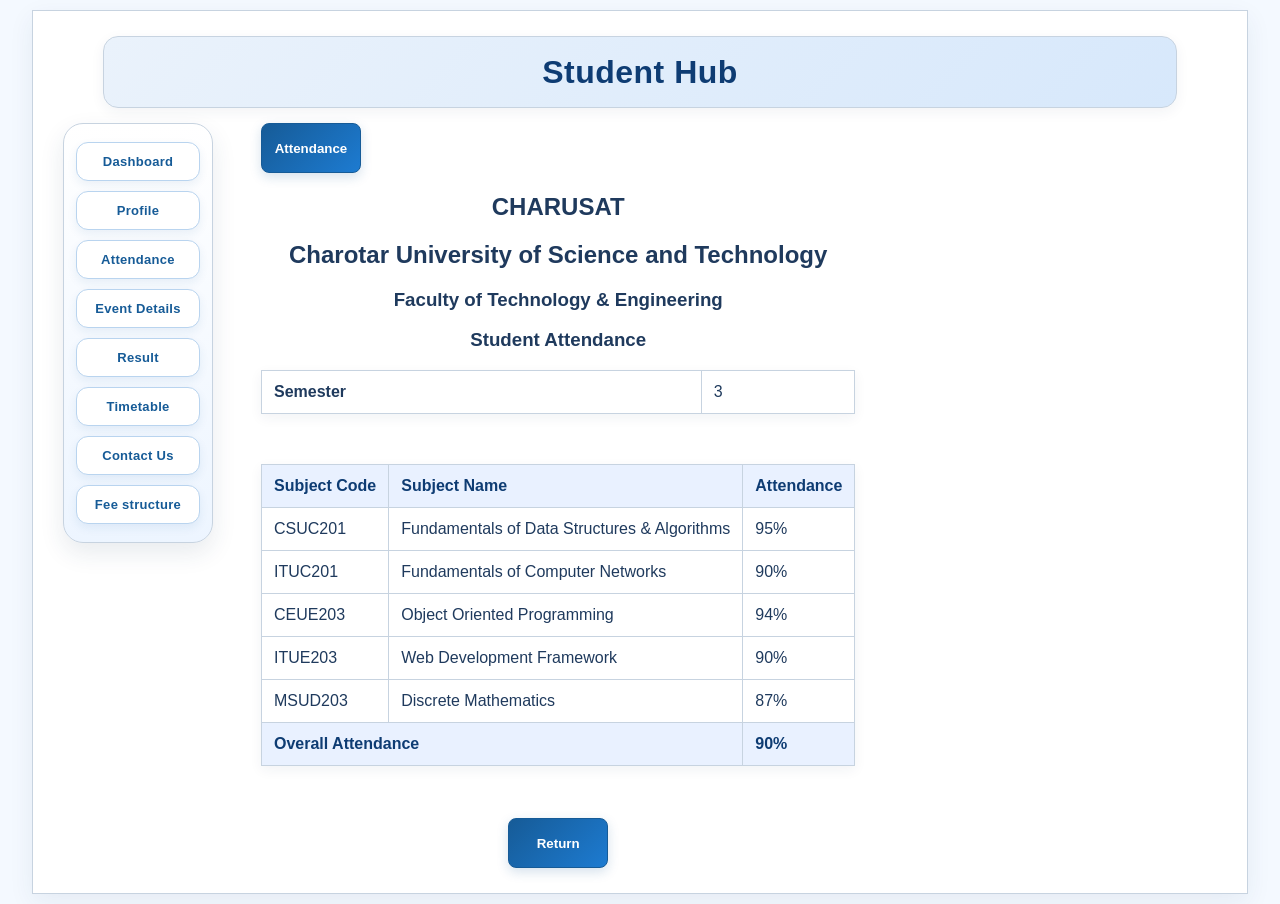
<file: attendance.html>
<!doctype html>
<html lang="en">
  <head>
    <meta charset="UTF-8" />
    <meta name="viewport" content="width=device-width, initial-scale=1.0" />

    <title>Student Hub</title>
    <link rel="stylesheet" href="styles.css" />
  </head>

  <body>
    <!-- Main Page Container -->
    <div class="main-container">
      <!-- Header -->
      <header>
        <h1>Student Hub</h1>
      </header>

      <!-- Main Content -->
      <main>
        <!-- Side Navigation Panel -->
        <nav>
          <a href="dashboard.html">Dashboard</a>

          <a href="profile.html"> Profile </a>

          <a href="attendance.html"> Attendance </a>

          <a href="event-details.html"> Event Details </a>

          <a href="result.html"> Result </a>

          <a href="timetable.html"> Timetable </a>

          <a href="contact_us.html"> Contact Us </a>

          <a href="fee.html"> Fee structure </a>
        </nav>

        <!-- Main Page Content -->
        <section>
          <!-- Home Button -->
          <button class="button-primary">Attendance</button>

          <!-- Photo / Main Content Box -->
          <div class="center-content">
            <h1>CHARUSAT</h1>
            <h2>Charotar University of Science and Technology</h2>
            <h3>Faculty of Technology & Engineering</h3>
            <h3>Student Attendance</h3>

            <table cellpadding="10" cellspacing="0">
              <tr>
                <td><b>Semester</b></td>
                <td>3</td>
              </tr>
            </table>

            <br />

            <table cellpadding="10" cellspacing="0">
              <tr>
                <th>Subject Code</th>
                <th>Subject Name</th>
                <th>Attendance</th>
              </tr>

              <tr>
                <td>CSUC201</td>
                <td>Fundamentals of Data Structures & Algorithms</td>
                <td>95%</td>
              </tr>

              <tr>
                <td>ITUC201</td>
                <td>Fundamentals of Computer Networks</td>
                <td>90%</td>
              </tr>

              <tr>
                <td>CEUE203</td>
                <td>Object Oriented Programming</td>
                <td>94%</td>
              </tr>

              <tr>
                <td>ITUE203</td>
                <td>Web Development Framework</td>
                <td>90%</td>
              </tr>

              <tr>
                <td>MSUD203</td>
                <td>Discrete Mathematics</td>
                <td>87%</td>
              </tr>

              <tr>
                <th colspan="2">Overall Attendance</th>
                <th>90%</th>
              </tr>
            </table>

            <br /><br />

            <a href="home.html">
              <button class="return-btn">Return</button>
            </a>
          </div>
        </section>
      </main>
    </div>
  </body>
</html>
</file>
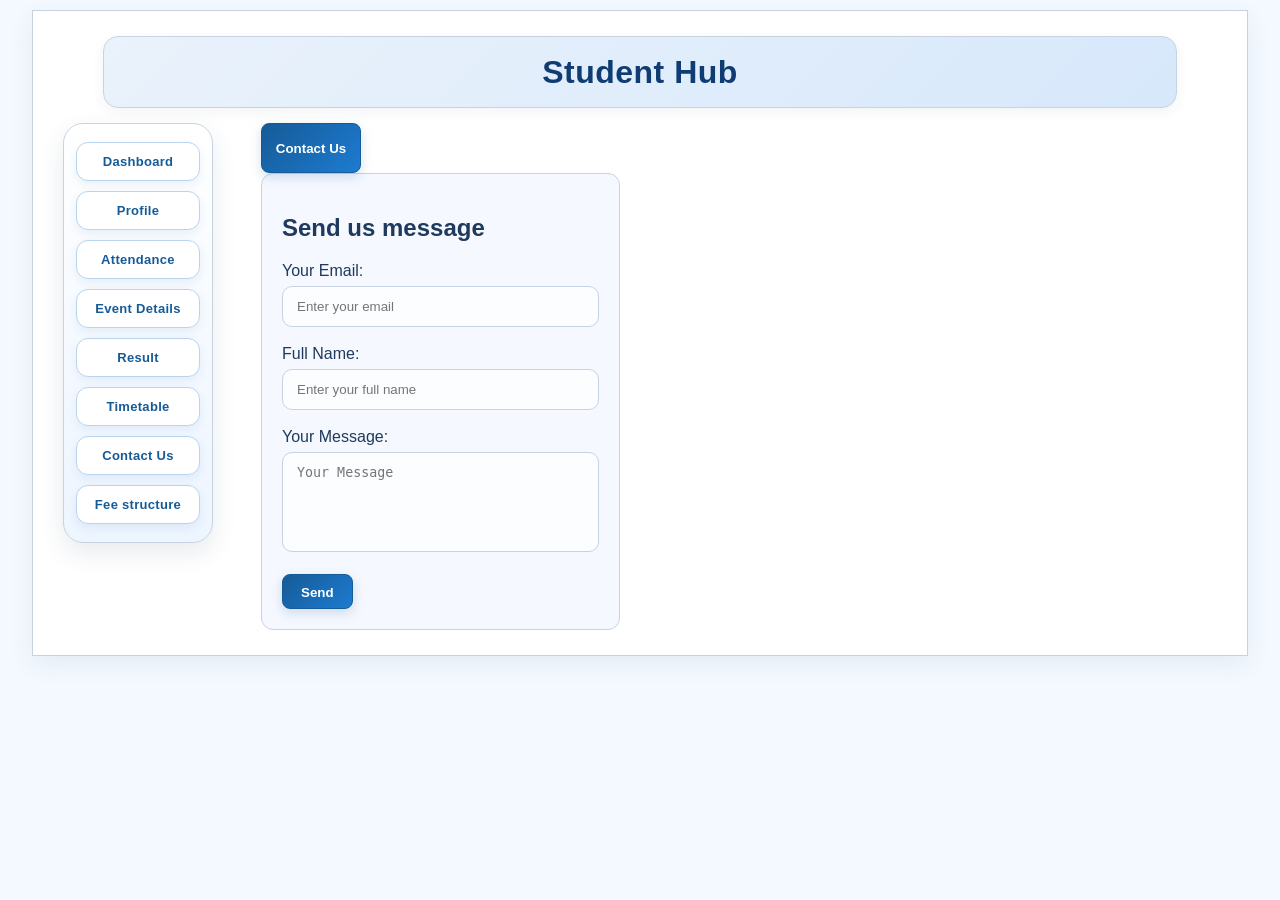
<file: contact_us.html>
<!doctype html>
<html lang="en">
  <head>
    <meta charset="UTF-8" />
    <meta name="viewport" content="width=device-width, initial-scale=1.0" />
    <title>Student Hub</title>
    <link rel="stylesheet" href="styles.css" />
  </head>

  <body>
    <!-- Main Page Container -->
    <div class="main-container">
      <!-- Header -->
      <header>
        <h1>Student Hub</h1>
      </header>

      <!-- Main Content -->
      <main>
        <!-- Side Navigation Panel -->
        <nav>
          <a href="dashboard.html">Dashboard</a>

          <a href="profile.html"> Profile </a>

          <a href="attendance.html"> Attendance </a>

          <a href="event-details.html"> Event Details </a>

          <a href="result.html"> Result </a>

          <a href="timetable.html"> Timetable </a>

          <a href="contact_us.html"> Contact Us </a>

          <a href="fee.html"> Fee structure </a>
        </nav>

        <!-- Main Page Content -->
        <section>
          <button class="button-primary">Contact Us</button>
          <div class="contact-card">
            <h2>Send us message</h2>
            <form>
              <div class="form-group">
                <label for="email">Your Email:</label>
                <input
                  type="email"
                  id="email"
                  name="email"
                  placeholder="Enter your email"
                  required
                />
              </div>

              <div class="form-group">
                <label for="fullname">Full Name:</label>
                <input
                  type="text"
                  id="fullname"
                  name="fullname"
                  placeholder="Enter your full name"
                  required
                />
              </div>

              <div class="form-group">
                <label for="message">Your Message:</label>
                <textarea
                  id="message"
                  name="message"
                  placeholder="Your Message"
                  required
                ></textarea>
              </div>

              <button type="submit" class="form-submit">Send</button>
            </form>
          </div>
        </section>
      </main>
    </div>
  </body>
</html>
</file>
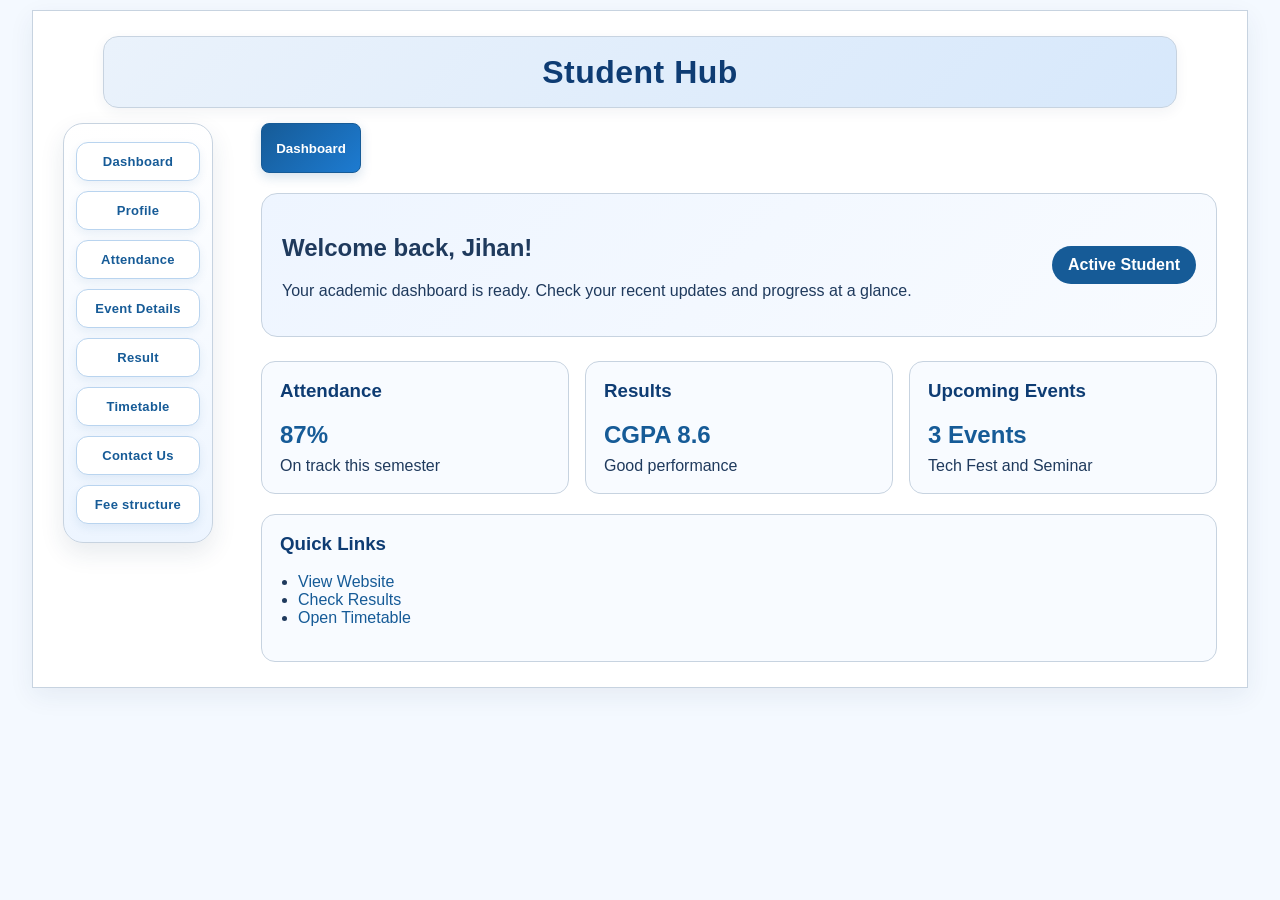
<file: dashboard.html>
<!DOCTYPE html>
<html lang="en">

<head>
    <meta charset="UTF-8">
    <meta name="viewport" content="width=device-width, initial-scale=1.0">
    <link rel="stylesheet" href="styles.css">
    <title>Student Hub - Dashboard</title>
</head>

<body>
    <div class="main-container">
        <header>
            <h1>Student Hub</h1>
        </header>

        <main>
            <nav>
                <a href="dashboard.html">Dashboard</a>
            

                <a href="profile.html">Profile</a>
        

                <a href="attendance.html">Attendance</a>
                

                <a href="event-details.html">Event Details</a>
               

                <a href="result.html">Result</a>
                

                <a href="timetable.html">Timetable</a>
                

                <a href="contact_us.html">Contact Us</a>


                <a href="fee.html">Fee structure</a>
            </nav>

            <section class="dashboard-content">
                <button class="button-primary" type="button">Dashboard</button>

                <div class="dashboard-hero">
                    <div>
                        <h2>Welcome back, Jihan!</h2>
                        <p>Your academic dashboard is ready. Check your recent updates and progress at a glance.</p>
                    </div>
                    <div class="dashboard-badge">Active Student</div>
                </div>

                <div class="dashboard-grid">
                    <div class="dashboard-card">
                        <h3>Attendance</h3>
                        <p>87%</p>
                        <span>On track this semester</span>
                    </div>

                    <div class="dashboard-card">
                        <h3>Results</h3>
                        <p>CGPA 8.6</p>
                        <span>Good performance</span>
                    </div>

                    <div class="dashboard-card">
                        <h3>Upcoming Events</h3>
                        <p>3 Events</p>
                        <span>Tech Fest and Seminar</span>
                    </div>
                </div>

                <div class="dashboard-panel">
                    <h3>Quick Links</h3>
                    <ul>
                        <li><a href="www.charusat.edu.in">View Website</a></li>
                        <li><a href="result.html">Check Results</a></li>
                        <li><a href="timetable.html">Open Timetable</a></li>
                    </ul>
                </div>
            </section>
        </main>
    </div>
</body>

</html>
</file>
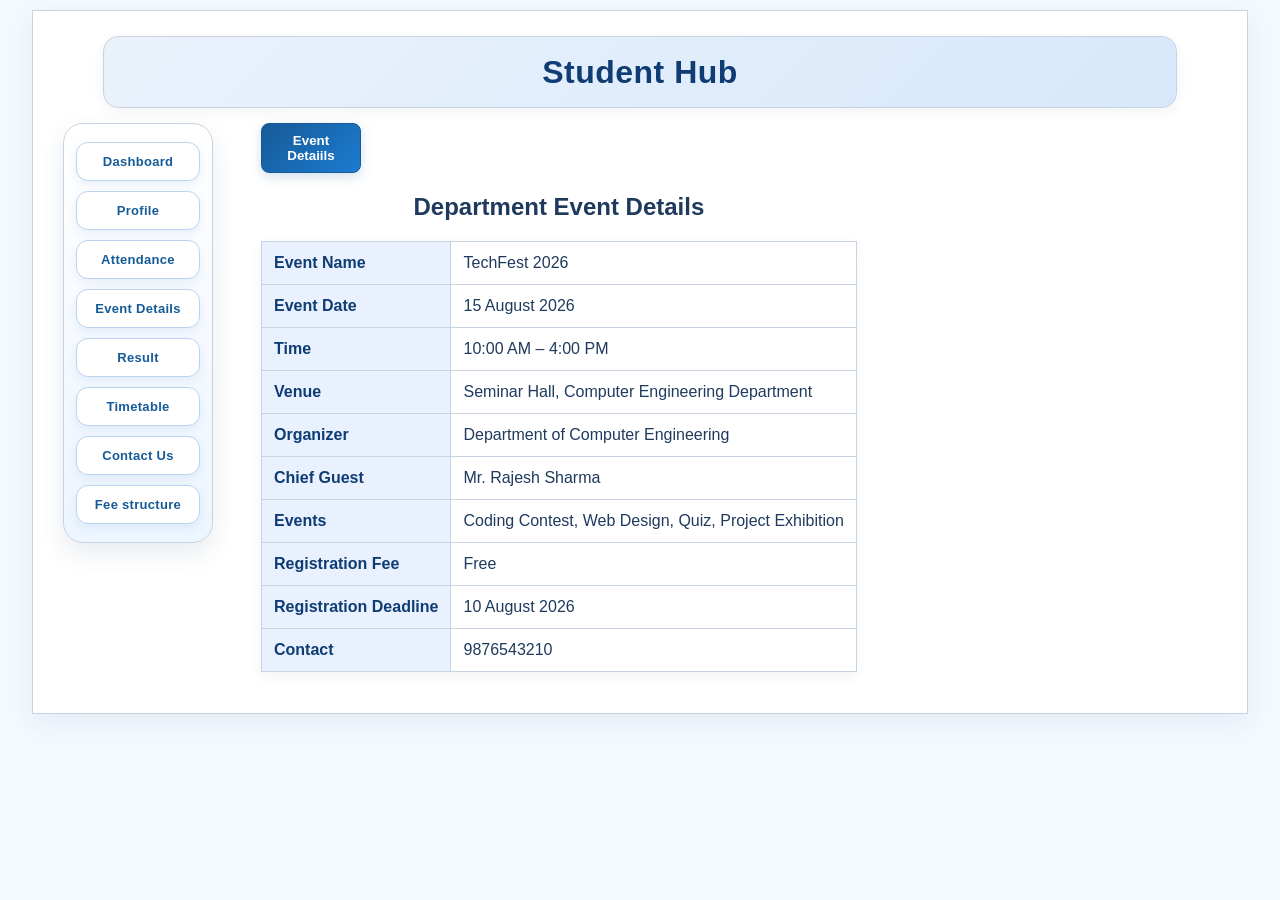
<file: event-details.html>
<!DOCTYPE html>
<html lang="en">

<head>
    <meta charset="UTF-8">
    <meta name="viewport" content="width=device-width, initial-scale=1.0">
    <link rel="stylesheet" href="styles.css">
    <title>Student Hub</title>
</head>
 
<body>

    <!-- Main Page Container -->
    <div class="main-container">
        <!-- Header -->
        <header>

            <h1>
                Student Hub
            </h1>

        </header>


        <!-- Main Content -->
        <main>
            <!-- Side Navigation Panel -->
            <nav>
                <a href="dashboard.html">Dashboard</a>

                <a href="profile.html">
                    Profile
                </a>



                <a href="attendance.html">
                    Attendance
                </a>



                <a href="event-details.html">
                    Event Details
                </a>

            


                <a href="result.html">
                    Result
                </a>



                <a href="timetable.html">
                    Timetable
                </a>



                <a href="contact_us.html">
                    Contact Us
                </a>
                


                <a href="fee.html">
                   Fee structure
                </a>

            </nav>


            <!-- Main Page Content -->
            <section>

                <!-- Home Button -->
                <button class="button-primary" type="button">
                    Event Detaiils

                </button>


                <!-- Photo / Main Content Box -->
                <h2 align="center">Department Event Details</h2>

<table cellspacing="0" cellpadding="8" align="center">

    <tr>
        <th>Event Name</th>
        <td>TechFest 2026</td>
    </tr>

    <tr>
        <th>Event Date</th>
        <td>15 August 2026</td>
    </tr>

    <tr>
        <th>Time</th>
        <td>10:00 AM – 4:00 PM</td>
    </tr>

    <tr>
        <th>Venue</th>
        <td>Seminar Hall, Computer Engineering Department</td>
    </tr>

    <tr>
        <th>Organizer</th>
        <td>Department of Computer Engineering</td>
    </tr>

    <tr>
        <th>Chief Guest</th>
        <td>Mr. Rajesh Sharma</td>
    </tr>

    <tr>
        <th>Events</th>
        <td>Coding Contest, Web Design, Quiz, Project Exhibition</td>
    </tr>

    <tr>
        <th>Registration Fee</th>
        <td>Free</td>
    </tr>

    <tr>
        <th>Registration Deadline</th>
        <td>10 August 2026</td>
    </tr>

    <tr>
        <th>Contact</th>
        <td>9876543210</td>
    </tr>

</table>

            </section>

        </main>

    </div>

</body>

</html>
</file>
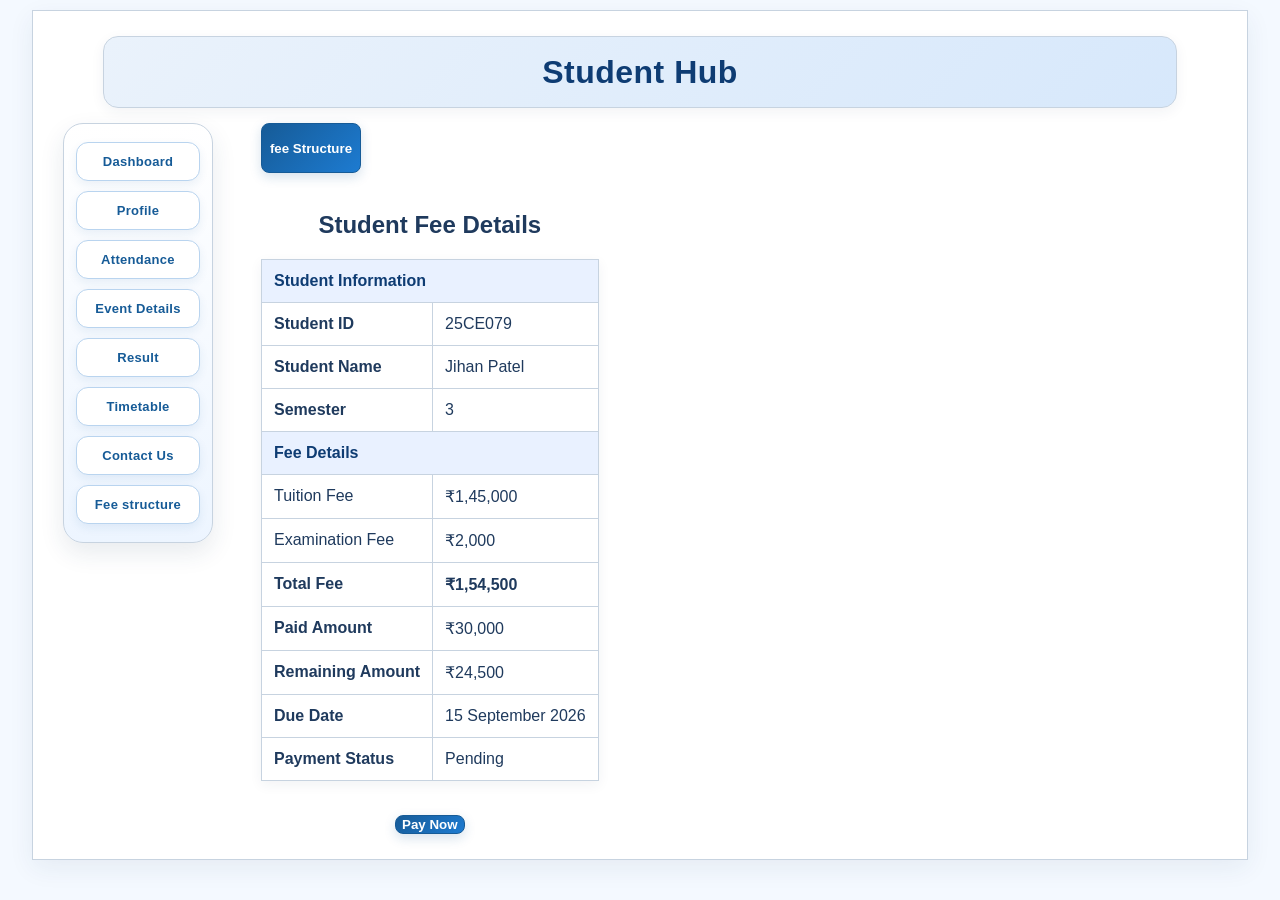
<file: fee.html>
<!DOCTYPE html>
<html lang="en">

<head>
    <meta charset="UTF-8">
    <meta name="viewport" content="width=device-width, initial-scale=1.0">
    <link rel="stylesheet" href="styles.css">
    <title>Student Hub</title>
</head>

<body>

    <!-- Main Page Container -->
    <div class="main-container">


        <!-- Header -->
        <header>

            <h1>
                Student Hub
            </h1>

        </header>


        <!-- Main Content -->
        <main>
            <!-- Side Navigation Panel -->
            <nav>
            <a href="dashboard.html">Dashboard</a>
              


                <a href="profile.html">
                    Profile
                </a>



                <a href="attendance.html">
                    Attendance
                </a>

              


                <a href="event-details.html">
                    Event Details
                </a>

               


                <a href="result.html">
                    Result
                </a>



                <a href="timetable.html">
                    Timetable
                </a>



                <a href="contact_us.html">
                    Contact Us
                </a>
           


                <a href="fee.html">
                    Fee structure
                </a>

            </nav>


            <!-- Main Page Content -->
            <section>

                <!-- Home Button -->
                <button class="button-primary" type="button">

                    fee Structure

                </button>


                <!-- Photo / Main Content Box -->
                <br><br>
                <h1 align="center">Student Fee Details</h1>

    <table align="center" cellpadding="10" cellspacing="0">

        <tr>
            <th colspan="2">Student Information</th>
        </tr>

        <tr>
            <td><b>Student ID</b></td>
            <td>25CE079</td>
        </tr>

        <tr>
            <td><b>Student Name</b></td>
            <td>Jihan Patel</td>
        </tr>

        <tr>
            <td><b>Semester</b></td>
            <td>3</td>
        </tr>

        <tr>
            <th colspan="2">Fee Details</th>
        </tr>

        <tr>
            <td>Tuition Fee</td>
            <td>₹1,45,000</td>
        </tr>


        <tr>
            <td>Examination Fee</td>
            <td>₹2,000</td>
        </tr>

        <tr>
            <td><b>Total Fee</b></td>
            <td><b>₹1,54,500</b></td>
        </tr>

        <tr>
            <td><b>Paid Amount</b></td>
            <td>₹30,000</td>
        </tr>

        <tr>
            <td><b>Remaining Amount</b></td>
            <td>₹24,500</td>
        </tr>

        <tr>
            <td><b>Due Date</b></td>
            <td>15 September 2026</td>
        </tr>

        <tr>
            <td><b>Payment Status</b></td>
            <td>Pending</td>
        </tr>

    </table>

    <br>

    <center>
        <button>Pay Now</button>
    </center>

    </div>

    </section>

    </main>

    </div>

</body>

</html>
</file>
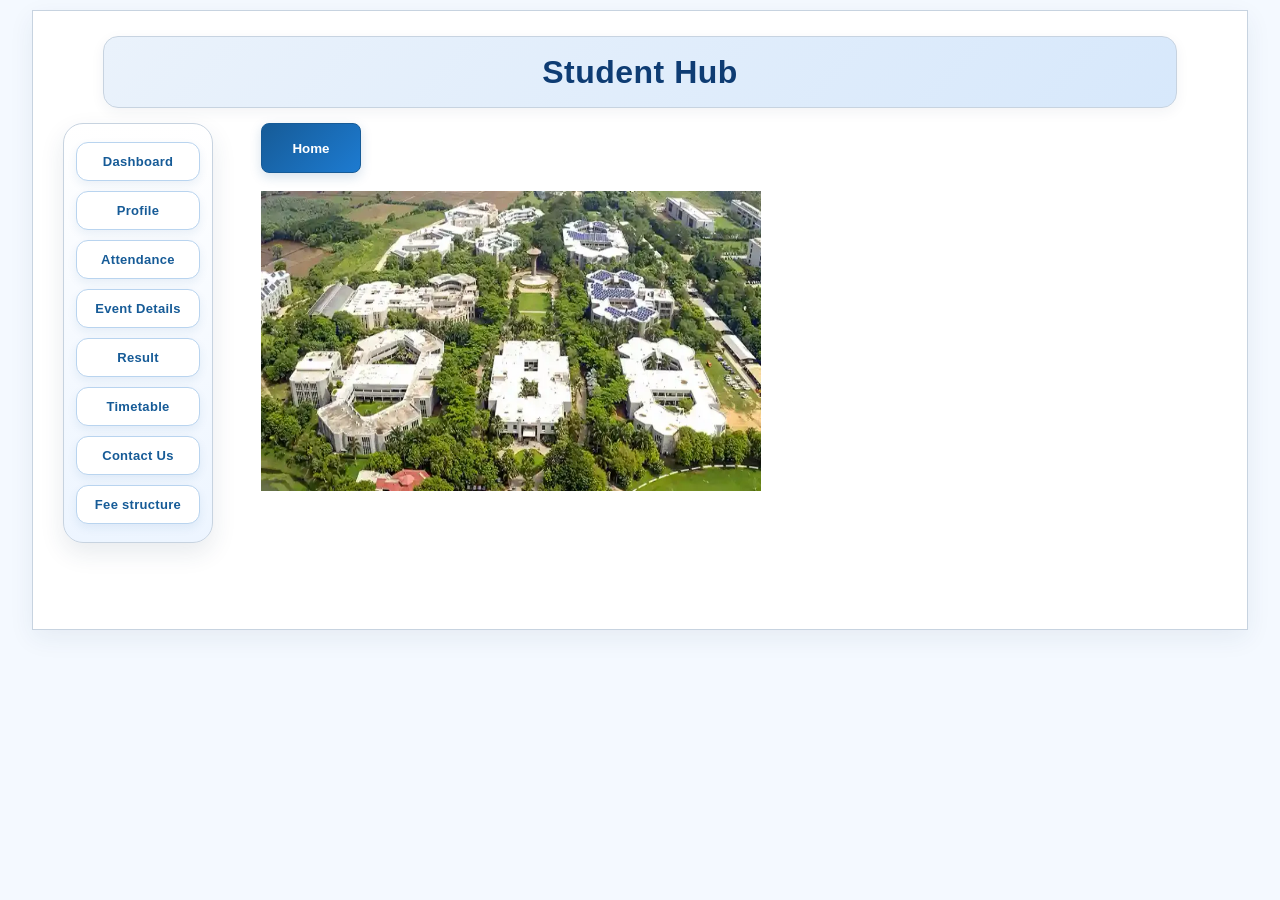
<file: home.html>
<!DOCTYPE html>
<html lang="en">

<head>
    <meta charset="UTF-8">
    <meta name="viewport" content="width=device-width, initial-scale=1.0">
    <link rel="stylesheet" href="styles.css">
    <title>Student Hub</title>
</head>


<body>

    <!-- ? Main Page Container -->
    <div class="main-container">


        <!-- Header -->
        <header>

            <h1>
                Student Hub
            </h1>

        </header>


        <!-- Main Content -->
        <main>
            <!-- Side Navigation Panel -->
            <nav>


                <a href="dashboard.html">
                    Dashboard
                </a>

                

                <a href="profile.html">
                    Profile
                </a>

               


                <a href="attendance.html">
                    Attendance
                </a>



                <a href="event-details.html">
                    Event Details
                </a>

               


                <a href="result.html">
                    Result
                </a>

               


                <a href="timetable.html">
                    Timetable
                </a>

              


                <a href="contact_us.html">
                    Contact Us
                </a>
              


                <a href="fee.html">
                    Fee structure
                </a>

            </nav>


            <!-- Main Page Content -->
            <section>

                <!-- Home Button -->
                <button class="button-primary" type="button">

                    Home

                </button>


                <!-- Photo / Main Content Box -->
                <br><br>
                <img src="charusat.webp" width="500" height="300">

    </div>

    </section>

    </main>

    </div>

</body>

</html>
</file>
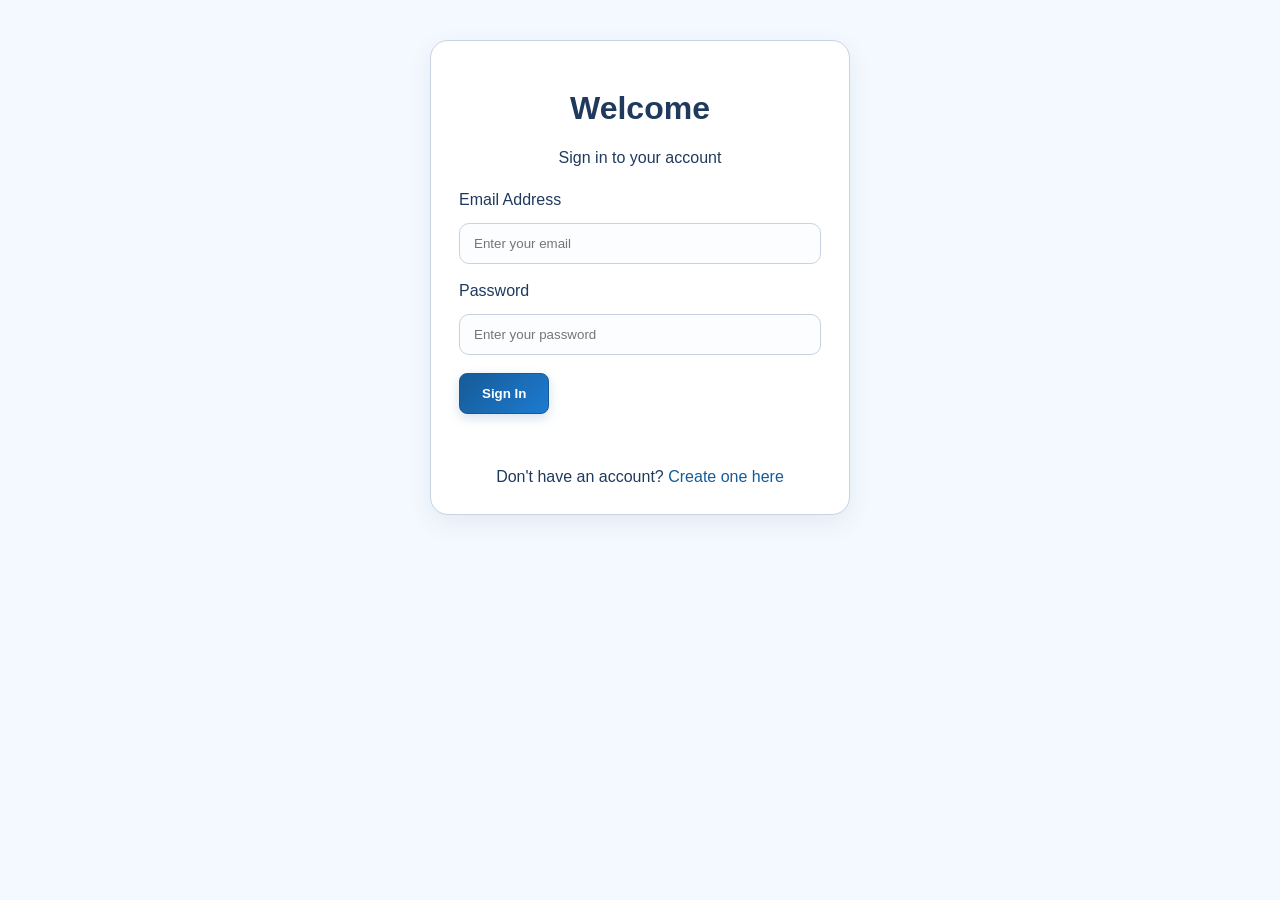
<file: login.html>
<!DOCTYPE html>
<html lang="en">

<head>
    <meta charset="UTF-8">
    <meta name="viewport" content="width=device-width, initial-scale=1.0">
    <title>Login - Modern Design</title>
   <link rel="stylesheet" href="styles.css">
</head>

<body>

    <div class="login-container">
        <div class="logo">
            <h1>Welcome</h1>
            <p>Sign in to your account</p>
        </div>

        <form id="loginForm">
            <div class="form-group">
                <label for="email">Email Address</label>
                <div class="input-container">
                    <input type="email" id="email" name="email" placeholder="Enter your email" required>

                </div>
            </div>

            <div class="form-group">
                <label for="password">Password</label>
                <div class="input-container">
                    <input type="password" id="password" name="password" placeholder="Enter your password" required>
                </div>
            </div>

            <button type="submit" class="login-btn" onclick="window.location.href='home.html'">Sign In</button>
        </form>

        <div class="links">
            <br><br>
            <span>Don't have an account? </span>
            <a href="signup.html">Create one here</a>
        </div>
    </div>

</body>

</html>
</file>
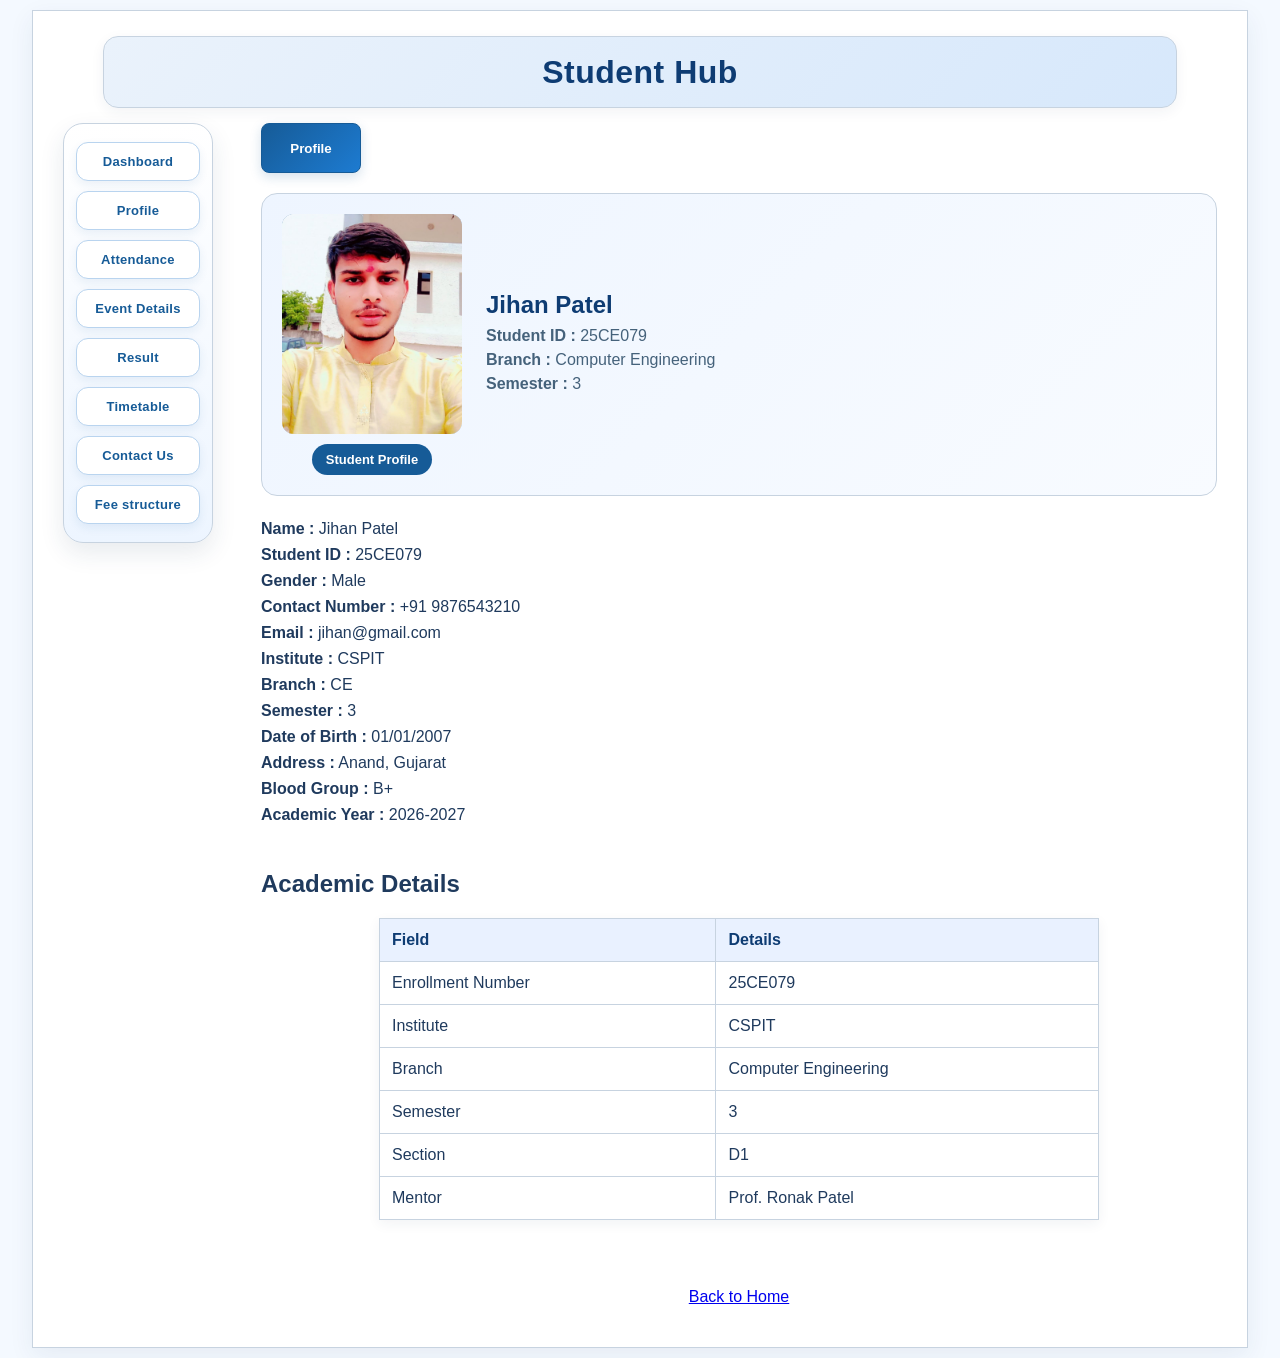
<file: profile.html>
<!DOCTYPE html>
<html lang="en">

<head>
    <meta charset="UTF-8">
    <meta name="viewport" content="width=device-width, initial-scale=1.0">
    <link rel="stylesheet" href="styles.css">
    <title>Student Hub</title>
</head>

<body>
    <!-- Main Page Container -->
    <div class="main-container">
        <!-- Header -->
        <header>
            <h1>
                Student Hub
            </h1>

        </header>


        <!-- Main Content -->
        <main>
            <!-- Side Navigation Panel -->
            <nav>
                <a href="dashboard.html">Dashboard</a>

                <a href="profile.html">
                    Profile
                </a>




                <a href="attendance.html">
                    Attendance
                </a>




                <a href="event-details.html">
                    Event Details
                </a>



                <a href="result.html">
                    Result
                </a>



                <a href="timetable.html">
                    Timetable
                </a>




                <a href="contact_us.html">
                    Contact Us
                </a>



                <a href="fee.html">
                    Fee structure
                </a>

            </nav>
            <!-- Main Page Content -->
            <section class="profile-content">
                <button class="button-primary" type="button">Profile</button>

                <div class="profile-hero">
                    <div class="profile-photo-card">
                        <div class="profile-photo-placeholder">
                            <img src="Jihan.jpg" alt="Profile Photo" class="profile-photo">
                        </div>
                        <div class="profile-photo-bar">Student Profile</div>
                    </div>

                    <div class="profile-name-card">
                        <h2>Jihan Patel</h2>
                        <p><b>Student ID :</b> 25CE079</p>
                        <p><b>Branch :</b> Computer Engineering</p>
                        <p><b>Semester :</b> 3</p>
                    </div>
                </div>

                <div class="profile-details">
                    <p><b>Name :</b> Jihan Patel</p>

                    <p><b>Student ID :</b> 25CE079</p>

                    <p><b>Gender :</b> Male</p>

                    <p><b>Contact Number :</b> +91 9876543210</p>

                    <p><b>Email :</b> jihan@gmail.com</p>

                    <p><b>Institute :</b> CSPIT</p>

                    <p><b>Branch :</b> CE</p>

                    <p><b>Semester :</b> 3</p>

                    <p><b>Date of Birth :</b> 01/01/2007</p>

                    <p><b>Address :</b> Anand, Gujarat</p>

                    <p><b>Blood Group :</b> B+</p>

                    <p><b>Academic Year :</b> 2026-2027</p>
                </div>

                <br>

                <h2>Academic Details</h2>

                <table cellpadding="10" cellspacing="0">

                    <tr>
                        <th>Field</th>
                        <th>Details</th>
                    </tr>

                    <tr>
                        <td>Enrollment Number</td>
                        <td>25CE079</td>
                    </tr>

                    <tr>
                        <td>Institute</td>
                        <td>CSPIT</td>
                    </tr>

                    <tr>
                        <td>Branch</td>
                        <td>Computer Engineering</td>
                    </tr>

                    <tr>
                        <td>Semester</td>
                        <td>3</td>
                    </tr>

                    <tr>
                        <td>Section</td>
                        <td>D1</td>
                    </tr>

                    <tr>
                        <td>Mentor</td>
                        <td>Prof. Ronak Patel</td>
                    </tr>

                </table>

                <br><br>

                <p align="center">
                    <a href="home.html">Back to Home</a>
                </p>
            </section>

        </main>

    </div>

</body>

</html>
</file>
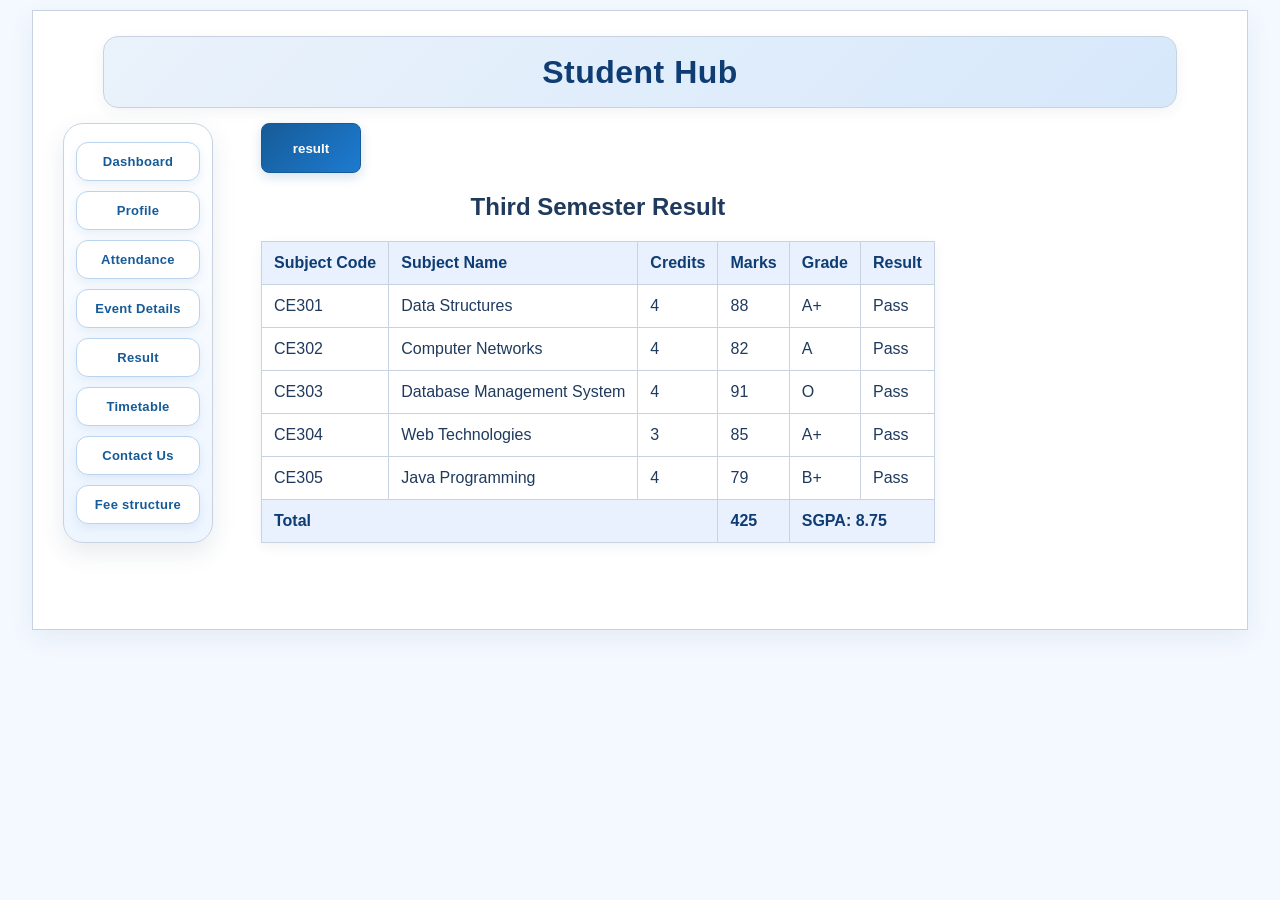
<file: result.html>
<!doctype html>
<html lang="en">
  <head>
    <meta charset="UTF-8" />
    <meta name="viewport" content="width=device-width, initial-scale=1.0" />
    <link rel="stylesheet" href="styles.css" />
    <title>Student Hub</title>
  </head>

  <body>
    <!-- Main Page Container -->
    <div class="main-container">
      <!-- Header -->
      <header>
        <h1>Student Hub</h1>
      </header>

      <!-- Main Content -->
      <main>
        <!-- Side Navigation Panel -->
        <nav>
          <a href="dashboard.html">Dashboard</a>

          <a href="profile.html"> Profile </a>

          <a href="attendance.html"> Attendance </a>

          <a href="event-details.html"> Event Details </a>

          <a href="result.html"> Result </a>

          <a href="timetable.html"> Timetable </a>

          <a href="contact_us.html"> Contact Us </a>

          <a href="fee.html"> Fee structure </a>
        </nav>

        <!-- Main Page Content -->
        <section>
          <!-- Home Button -->
          <button class="button-primary" type="button">result</button>

          <!-- Photo / Main Content Box -->
          <!doctype html>

          <h2 align="center">Third Semester Result</h2>

          <table cellspacing="0" cellpadding="8" align="center">
            <tr>
              <th>Subject Code</th>
              <th>Subject Name</th>
              <th>Credits</th>
              <th>Marks</th>
              <th>Grade</th>
              <th>Result</th>
            </tr>

            <tr>
              <td>CE301</td>
              <td>Data Structures</td>
              <td>4</td>
              <td>88</td>
              <td>A+</td>
              <td>Pass</td>
            </tr>

            <tr>
              <td>CE302</td>
              <td>Computer Networks</td>
              <td>4</td>
              <td>82</td>
              <td>A</td>
              <td>Pass</td>
            </tr>

            <tr>
              <td>CE303</td>
              <td>Database Management System</td>
              <td>4</td>
              <td>91</td>
              <td>O</td>
              <td>Pass</td>
            </tr>

            <tr>
              <td>CE304</td>
              <td>Web Technologies</td>
              <td>3</td>
              <td>85</td>
              <td>A+</td>
              <td>Pass</td>
            </tr>

            <tr>
              <td>CE305</td>
              <td>Java Programming</td>
              <td>4</td>
              <td>79</td>
              <td>B+</td>
              <td>Pass</td>
            </tr>

            <tr>
              <th colspan="3">Total</th>
              <th>425</th>
              <th colspan="2">SGPA: 8.75</th>
            </tr>
          </table>
        </section>
      </main>
    </div>
  </body>
</html>
</file>
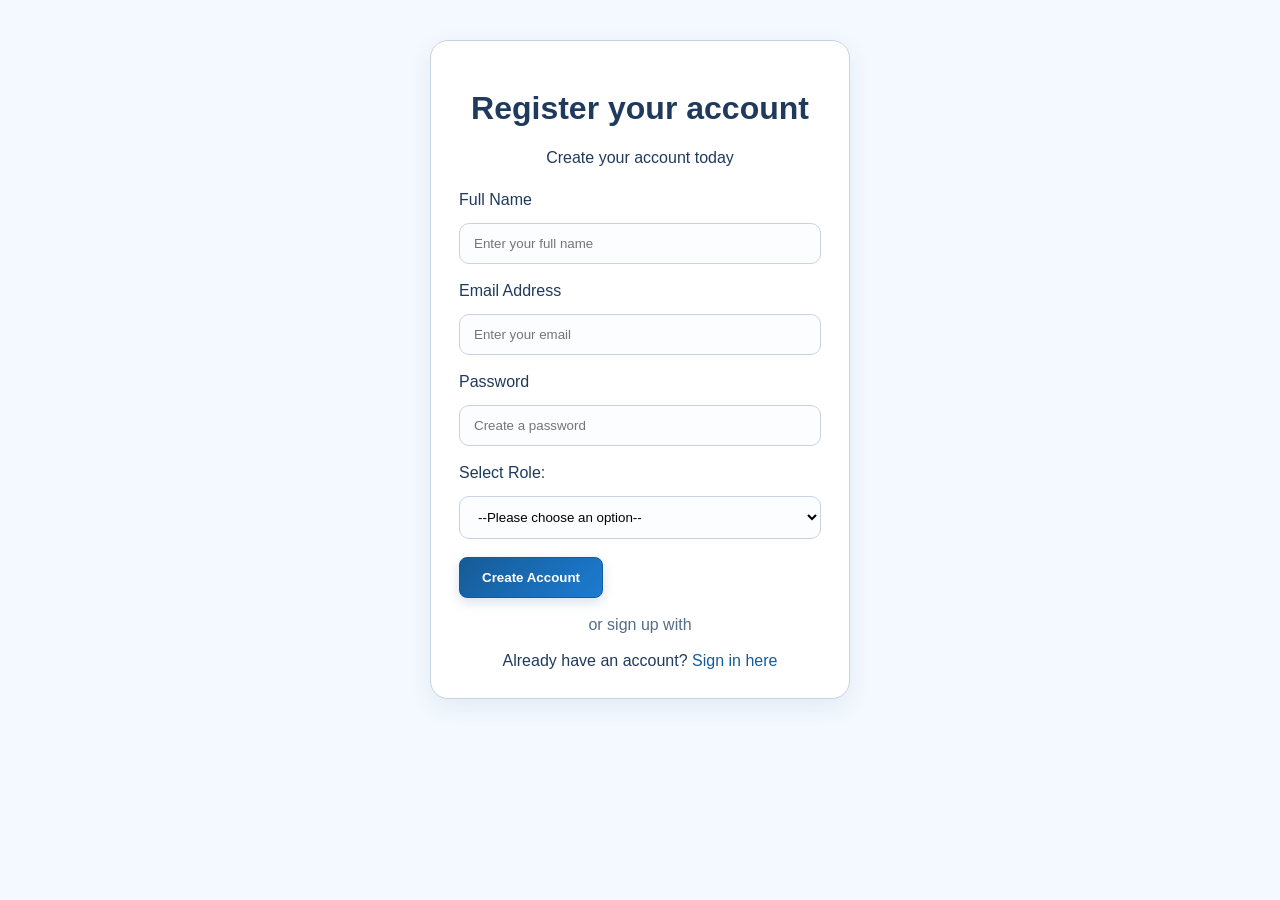
<file: signup.html>
<!DOCTYPE html>
<html lang="en">

<head>
    <meta charset="UTF-8">
    <meta name="viewport" content="width=device-width, initial-scale=1.0">
    <title>Create Account - Modern Design</title>
   <link rel="stylesheet" href="styles.css">
</head>

<body>

    <div class="signup-container">
        <div class="logo">
            <h1>Register your account</h1>
            <p>Create your account today</p>
        </div>

        <form id="signupForm">
            <div class="form-group">
                <label for="fullName">Full Name</label>
                <div class="input-container">
                    <input type="text" id="fullName" name="fullName" placeholder="Enter your full name" required>

                </div>
            </div>

            <div class="form-group">
                <label for="email">Email Address</label>
                <div class="input-container">
                    <input type="email" id="email" name="email" placeholder="Enter your email" required>

                </div>
            </div>

            <div class="form-group">
                <label for="password">Password</label>
                <div class="input-container">
                    <input type="password" id="password" name="password" placeholder="Create a password" required>
                </div>
                
            </div>
            <label for="role">Select Role:</label>
            <select id="role" name="role" required>
                <option value="">--Please choose an option--</option>
                <option value="student">Student</option>
                <option value="teacher">Teacher</option>
            </select>


           
            <br><br>
            <button type="button" class="signup-btn" id="signupBtn" onclick="window.location.href='login.html'">Create Account</button>

        </form>

        <div class="divider">
            <span>or sign up with</span>
        </div>


        <div class="links">
            <span>Already have an account? </span>
            <a href="login.html">Sign in here</a>
        </div>
    </div>

  </body>

</html>
</file>
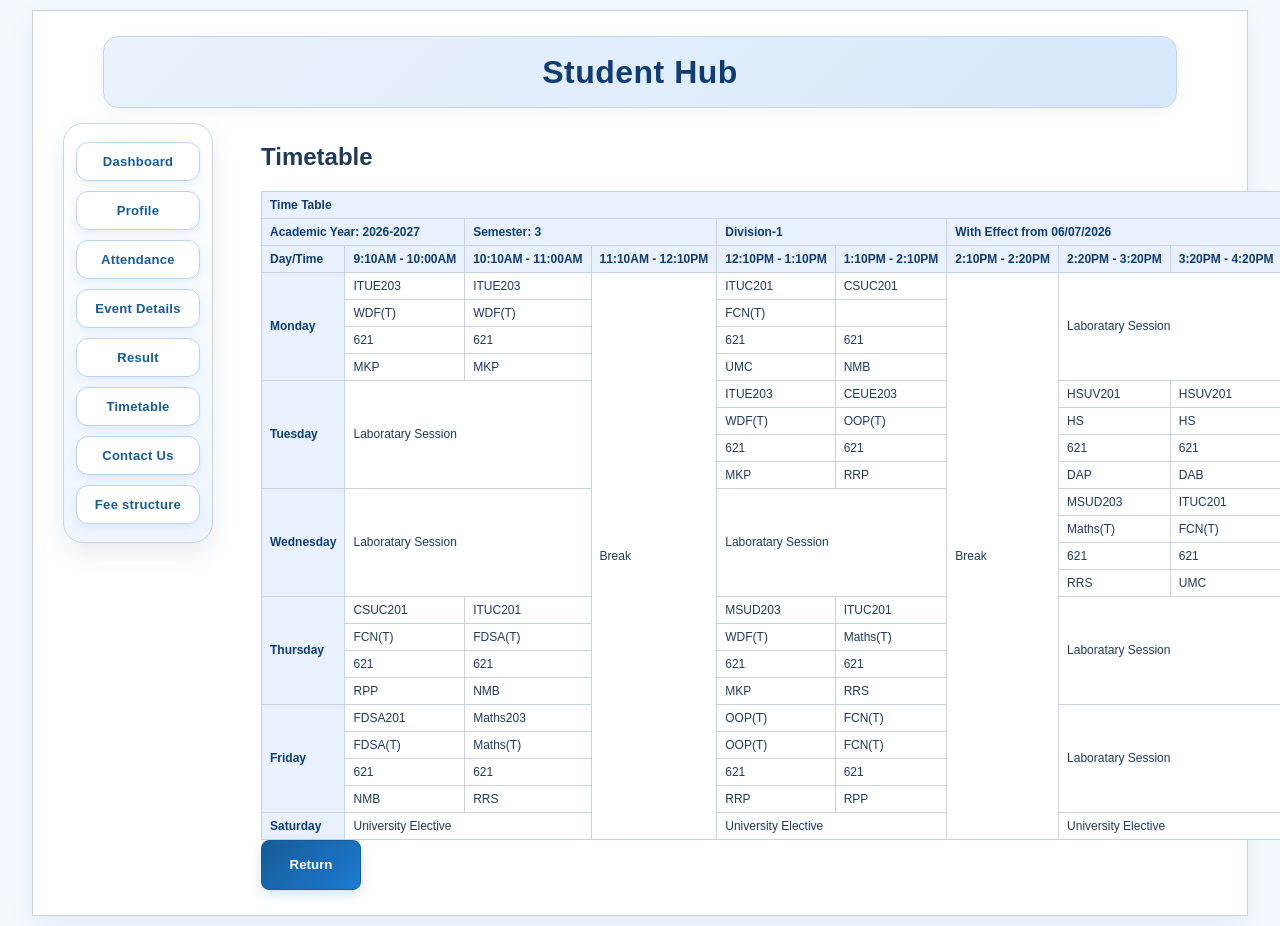
<file: timetable.html>
<!DOCTYPE html>
<html lang="en">
<head>
    <meta charset="UTF-8">
    <meta name="viewport" content="width=device-width, initial-scale=1.0">
    <title>Document</title>
    <link rel="stylesheet" href="styles.css">
</head>
<body>
    <div class="main-container">
        <header>
            <h1>Student Hub</h1>
        </header>

        <main>
            <nav>
                <a href="dashboard.html">Dashboard</a>
                <a href="profile.html">Profile</a>
                <a href="attendance.html">Attendance</a>
                <a href="event-details.html">Event Details</a>
                <a href="result.html">Result</a>
                <a href="timetable.html">Timetable</a>
                <a href="contact_us.html">Contact Us</a>
                <a href="fee.html">Fee structure</a>
            </nav>

            <section>
                <h1>Timetable</h1>
                <div class="table-scroll">
                    <table class="timetable-table">
            
            <tr>
                <th colspan="9">Time Table</th>
            </tr>
            <tr>
                <th colspan="2">Academic Year: 2026-2027</th>
                <th colspan="2">Semester: 3</th>
                <th colspan="2">Division-1</th>
                <th colspan="3">With Effect from 06/07/2026</th>
            </tr>
            <tr>
                <th>Day/Time</th>
                <th>9:10AM - 10:00AM</th>
                <th>10:10AM - 11:00AM</th>
                <th>11:10AM - 12:10PM</th>
                <th>12:10PM - 1:10PM</th>
                <th>1:10PM - 2:10PM</th>
                <th>2:10PM - 2:20PM</th>
                <th>2:20PM - 3:20PM</th>
                <th>3:20PM - 4:20PM</th>
            </tr>
             
            <tr>
                <th rowspan="4">Monday</th>
                <td>ITUE203</td>
                <td>ITUE203</td>
              <td rowspan="24">Break</td>
                <td>ITUC201 </td>
                <td>CSUC201</td>
                <td rowspan="24">Break</td>
                <td rowspan="4" colspan="2" align="center">Laboratary Session</td>  
            </tr>
            <tr>
                <td>WDF(T)</td>
                <td>WDF(T) </td>
                <td>FCN(T) <td>
              
            </tr>
            <tr>
                <td>621</td>
                <td>621</td>
                <td>621</td>
                <td>621</td>
            </tr>
            <tr><td>MKP</td>
                <td>
                    MKP
                </td>
               
                <td>
                    UMC
                </td>
                <td>
                    NMB
                </td>
            </tr>
        
        <tr>
                <th rowspan="4">Tuesday</th>
                <td rowspan="4" colspan="2" align="center">Laboratary Session</td> 
                <td>ITUE203</td>
                <td>CEUE203 </td>
                <td>HSUV201</td>
                <td>HSUV201</td>
                 
            </tr>
            <tr>
                 
                <td>
                    WDF(T)
                    
                </td>
                <td>
                    OOP(T)
                    
                </td>
                
                <td>
                    HS
                    
                </td>
                <td>
                    HS
                    
                </td>
               
    
            </tr>
            <tr>
                 
                <td>
                    621
                   
                </td>
                <td>
                    621
                    
                </td>
               
                <td>
                    621
                   
                </td>
                <td>
                    621
                  
                </td>
                
          

            </tr>
            <tr>
                 
                <td>
                    MKP
                </td>
                <td>
                    RRP
                </td>
               
                <td>
                    DAP
                </td>
                <td>
                    DAB
                </td>
        
            </tr>
             <tr>
                <th rowspan="4">Wednesday</th>
                <td rowspan="4" colspan="2" align="center">Laboratary Session</td> 
               
               <td rowspan="4" colspan="2" align="center">Laboratary Session</td> 
            
                <td>MSUD203</td>
                <td>ITUC201</td>
                 
            </tr>
            <tr>
                 
                <td>
                    Maths(T)
                </td>
                <td>
                    FCN(T)
                </td>
               
    
            </tr>
            <tr>
                 
                <td>
                    621
                   
                </td>
                <td>
                    621
                    
                </td>
            </tr>
            <tr>
                 
                <td>
                    RRS
                </td>
                <td>
                    UMC
                </td>
            </tr>
             <tr>
                <th rowspan="4">Thursday</th>
                <td>CSUC201</td>
                <td>ITUC201</td>
                
                <td>MSUD203</td>
                <td>ITUC201</td>
                
                <td rowspan="4" colspan="2" align="center">Laboratary Session</td> 
                
            </tr>
            <tr>
                 
               
                <td>
                    FCN(T)
                </td>
                 <td>
                    FDSA(T)
                </td>
                <td>
                    WDF(T)
                </td>
                <td>
                    Maths(T)
                </td>
    
            </tr>
            <tr>
                 
                <td>
                    621
                   
                </td>
                <td>
                    621
                    
                </td>
                 <td>
                    621
                   
                </td>
                <td>
                    621
                    
                </td>
            </tr>
            <tr>
                <td>
                    RPP
                </td>
                <td>
                    NMB
                </td>
                <td>
                    MKP
                </td>
                <td>
                    RRS
                </td>
            </tr>
           
             <tr>
                <th rowspan="4">Friday</th>
                <td>FDSA201</td>
                <td>Maths203</td>
                <td>OOP(T)</td>
                <td>FCN(T)</td>
                 <td rowspan="4" colspan="2" align="center">Laboratary Session</td> 
            </tr>
            <tr>
                 
                <td>
                    FDSA(T)
                    
                </td>
                <td>
                    Maths(T)
                    
                </td>
                
                <td>
                    OOP(T)
                </td>
                <td>
                    FCN(T)
                    
                </td>
               
    
            </tr>
            <tr>
                 
                <td>
                    621
                   
                </td>
                <td>
                    621
                    
                </td>
               
                <td>
                    621
                   
                </td>
                <td>
                    621
                  
                </td>
                
          

            </tr>
            <tr>
                 
                
                <td>
                    NMB
                </td>
               <td>
                    RRS
                </td>
              
                
                <td>
                    RRP
                </td>
                  <td>
                    RPP
                </td>
        
            </tr>
 <tr>
                <th rowspan="4">Saturday</th>
                <td rowspan="4" colspan="2" align="center">University Elective</td> 
                
               <td rowspan="4" colspan="2" align="center">University Elective</td> 
                
               <td rowspan="4" colspan="2" align="center">University Elective</td> 
                 
            </tr>    
                    </table>
                </div>
            <a href="dashboard.html">
                <button class="return-btn">Return</button>
            </a>
            </section>
        </main>
    </div>
</body>
</html>
</file>
<file: styles.css>
* {
    box-sizing: border-box;
}

body {
    margin: 0;
    font-family: Arial, sans-serif;
    background: #f4f9ff;
    color: #1f3a5d;
}

.main-container {
    border: 1px solid #c7d3e0;
    background: #ffffff;
    width: 95%;
    min-height: 620px;
    margin: 10px auto;
    padding: 10px;
    box-shadow: 0 8px 24px rgba(31, 58, 93, 0.07);
}

header {
    border: 1px solid #c7d3e0;
    border-radius: 15px;
    width: 90%;
    height: 72px;
    margin: 15px auto;
    display: flex;
    align-items: center;
    justify-content: center;
    background: linear-gradient(135deg, #eaf2fb 0%, #d7e8fb 100%);
    box-shadow: 0 4px 14px rgba(31, 58, 93, 0.06);
}

header h1 {
    margin: 0;
    color: #0e3c73;
    letter-spacing: 0.5px;
}

nav {
    border: 1px solid #c7d3e0;
    border-radius: 20px;
    width: 150px;
    min-height: 380px;
    padding: 18px 12px;
    text-align: center;
    background: linear-gradient(180deg, #ffffff 0%, #edf5ff 100%);
    box-shadow: 0 10px 24px rgba(31, 58, 93, 0.10);
    display: flex;
    flex-direction: column;
    gap: 10px;
    align-self: flex-start;
    flex-shrink: 0;
}

nav a {
    display: block;
    padding: 11px 12px;
    border-radius: 12px;
    border: 1px solid #b9d4ef;
    background: #ffffff;
    color: #165b97;
    text-decoration: none;
    font-weight: 600;
    font-size: 13px;
    letter-spacing: 0.3px;
    box-shadow: 0 4px 10px rgba(22, 91, 151, 0.08);
    transition: all 0.2s ease;
}

nav a:hover {
    background: linear-gradient(135deg, #165b97 0%, #1d7bd1 100%);
    color: #ffffff;
    border-color: #165b97;
    transform: translateY(-2px);
    box-shadow: 0 8px 18px rgba(22, 91, 151, 0.28);
}

nav a:active {
    transform: translateY(0);
    box-shadow: 0 4px 10px rgba(22, 91, 151, 0.16);
}

main {
    display: flex;
    gap: 48px;
    margin: 15px 20px;
}

.profile-content {
    flex: 1;
    min-width: 0;
}

.profile-hero {
    display: flex;
    align-items: center;
    gap: 24px;
    margin: 20px 0 24px;
    padding: 20px;
    border: 1px solid #c7d3e0;
    border-radius: 16px;
    background: linear-gradient(135deg, #eef5ff 0%, #f8fbff 100%);
}

.profile-photo-card {
    display: flex;
    flex-direction: column;
    align-items: center;
    gap: 10px;
}

.profile-photo-placeholder {
    width: 180px;
    height: 220px;
    border-radius: 12px;
    display: flex;
    align-items: center;
    justify-content: center;
    overflow: hidden;
    background: linear-gradient(135deg, #165b97, #4a8edb);
    box-shadow: inset 0 0 0 4px #ffffff;
}

.profile-photo {
    width: 100%;
    height: 100%;
    object-fit: cover;
    display: block;
}

.profile-photo-bar {
    padding: 8px 14px;
    border-radius: 999px;
    background: #165b97;
    color: #ffffff;
    font-size: 13px;
    font-weight: 600;
}

.profile-name-card {
    flex: 1;
}

.profile-name-card h2 {
    margin: 0 0 8px;
    color: #0e3c73;
}

.profile-name-card p {
    margin: 6px 0;
    color: #45627b;
}

.profile-details p {
    margin: 8px 0;
}

.dashboard-content {
    flex: 1;
    min-width: 0;
}

.dashboard-hero {
    display: flex;
    justify-content: space-between;
    align-items: center;
    gap: 20px;
    margin: 20px 0 24px;
    padding: 20px;
    border: 1px solid #c7d3e0;
    border-radius: 16px;
    background: linear-gradient(135deg, #eef5ff 0%, #f8fbff 100%);
}

.dashboard-badge {
    padding: 10px 16px;
    border-radius: 999px;
    background: #165b97;
    color: #ffffff;
    font-weight: 600;
}

.dashboard-grid {
    display: grid;
    grid-template-columns: repeat(auto-fit, minmax(180px, 1fr));
    gap: 16px;
    margin-bottom: 20px;
}

.dashboard-card,
.dashboard-panel {
    padding: 18px;
    border: 1px solid #c7d3e0;
    border-radius: 14px;
    background: #f8fbff;
}

.dashboard-card h3,
.dashboard-panel h3 {
    margin-top: 0;
    color: #0e3c73;
}

.dashboard-card p {
    font-size: 24px;
    font-weight: 700;
    margin: 8px 0;
    color: #165b97;
}

.dashboard-panel ul {
    padding-left: 18px;
}

.dashboard-panel a {
    color: #165b97;
    text-decoration: none;
}

.dashboard-panel a:hover {
    text-decoration: underline;
}

button,
.button-primary,
.return-btn,
.login-btn,
.signup-btn,
.btn {
    border-radius: 8px;
    border: 1px solid #165b97;
    background: linear-gradient(135deg, #165b97 0%, #1d7bd1 100%);
    color: #ffffff;
    cursor: pointer;
    font-weight: 600;
    box-shadow: 0 4px 12px rgba(22, 91, 151, 0.18);
    transition: all 0.2s ease;
}

button:hover,
.button-primary:hover,
.return-btn:hover,
.login-btn:hover,
.signup-btn:hover,
.btn:hover {
    opacity: 0.95;
    transform: translateY(-1px);
    box-shadow: 0 6px 16px rgba(22, 91, 151, 0.24);
}

.button-primary,
.return-btn {
    width: 100px;
    height: 50px;
}

.login-btn,
.signup-btn {
    width: auto;
    padding: 12px 22px;
    height: auto;
}

.form-submit {
    width: auto;
    height: 35px;
    padding: 10px 18px;
}

table {
    width: 100%;
    max-width: 720px;
    border-collapse: collapse;
    margin: 16px auto;
    background: #ffffff;
    box-shadow: 0 4px 12px rgba(31, 58, 93, 0.06);
}

table th,
table td {
    border: 1px solid #c7d3e0;
    padding: 12px;
    text-align: left;
}

table th {
    background: #e9f1ff;
    color: #0e3c73;
}

.center-content {
    text-align: center;
}

.table-scroll {
    overflow-x: auto;
    max-width: 100%;
}

.timetable-table {
    width: 100%;
    max-width: none;
    margin: 0;
    font-size: 12px;
}

.timetable-table th,
.timetable-table td {
    padding: 6px 8px;
    white-space: nowrap;
}

.login-container,
.signup-container {
    max-width: 420px;
    margin: 40px auto;
    padding: 28px;
    border-radius: 18px;
    border: 1px solid #c7d3e0;
    background: #ffffff;
    box-shadow: 0 8px 24px rgba(31, 58, 93, 0.08);
}

.login-container .logo,
.signup-container .logo {
    text-align: center;
    margin-bottom: 24px;
}

.login-container label,
.signup-container label {
    display: block;
    margin-bottom: 8px;
    color: #1f3a5d;
}

.login-container input,
.signup-container input,
.signup-container select {
    width: 100%;
    padding: 12px 14px;
    border-radius: 10px;
    border: 1px solid #c7d3e0;
    margin-top: 6px;
    box-sizing: border-box;
    background: #fbfdff;
}

.login-container input:focus,
.signup-container input:focus,
.signup-container select:focus {
    outline: none;
    border-color: #165b97;
    box-shadow: 0 0 0 3px rgba(22, 91, 151, 0.12);
}

.links {
    text-align: center;
    margin-top: 18px;
}

.links a {
    color: #165b97;
    text-decoration: none;
}

.links a:hover {
    text-decoration: underline;
}

.form-group {
    margin-bottom: 18px;
}

.input-container {
    margin-top: 6px;
}

.divider {
    text-align: center;
    margin: 18px 0;
    color: #556c8a;
}

.contact-info {
    font-size: 20px;
    line-height: 1.6;
    max-width: 420px;
    margin: 0 auto 24px;
}

.contact-card {
    width: 100%;
    max-width: 420px;
    border: 1px solid #c7d3e0;
    padding: 20px;
    background: #f5f8ff;
    border-radius: 12px;
    margin: 0 auto;
}

.contact-card form .form-group {
    margin-bottom: 18px;
}

.contact-card form input,
.contact-card form textarea {
    width: 100%;
    padding: 12px 14px;
    border-radius: 10px;
    border: 1px solid #c7d3e0;
    margin-top: 6px;
    box-sizing: border-box;
    background: #fbfdff;
}

.contact-card form textarea {
    min-height: 100px;
    resize: none;
}
</file>
